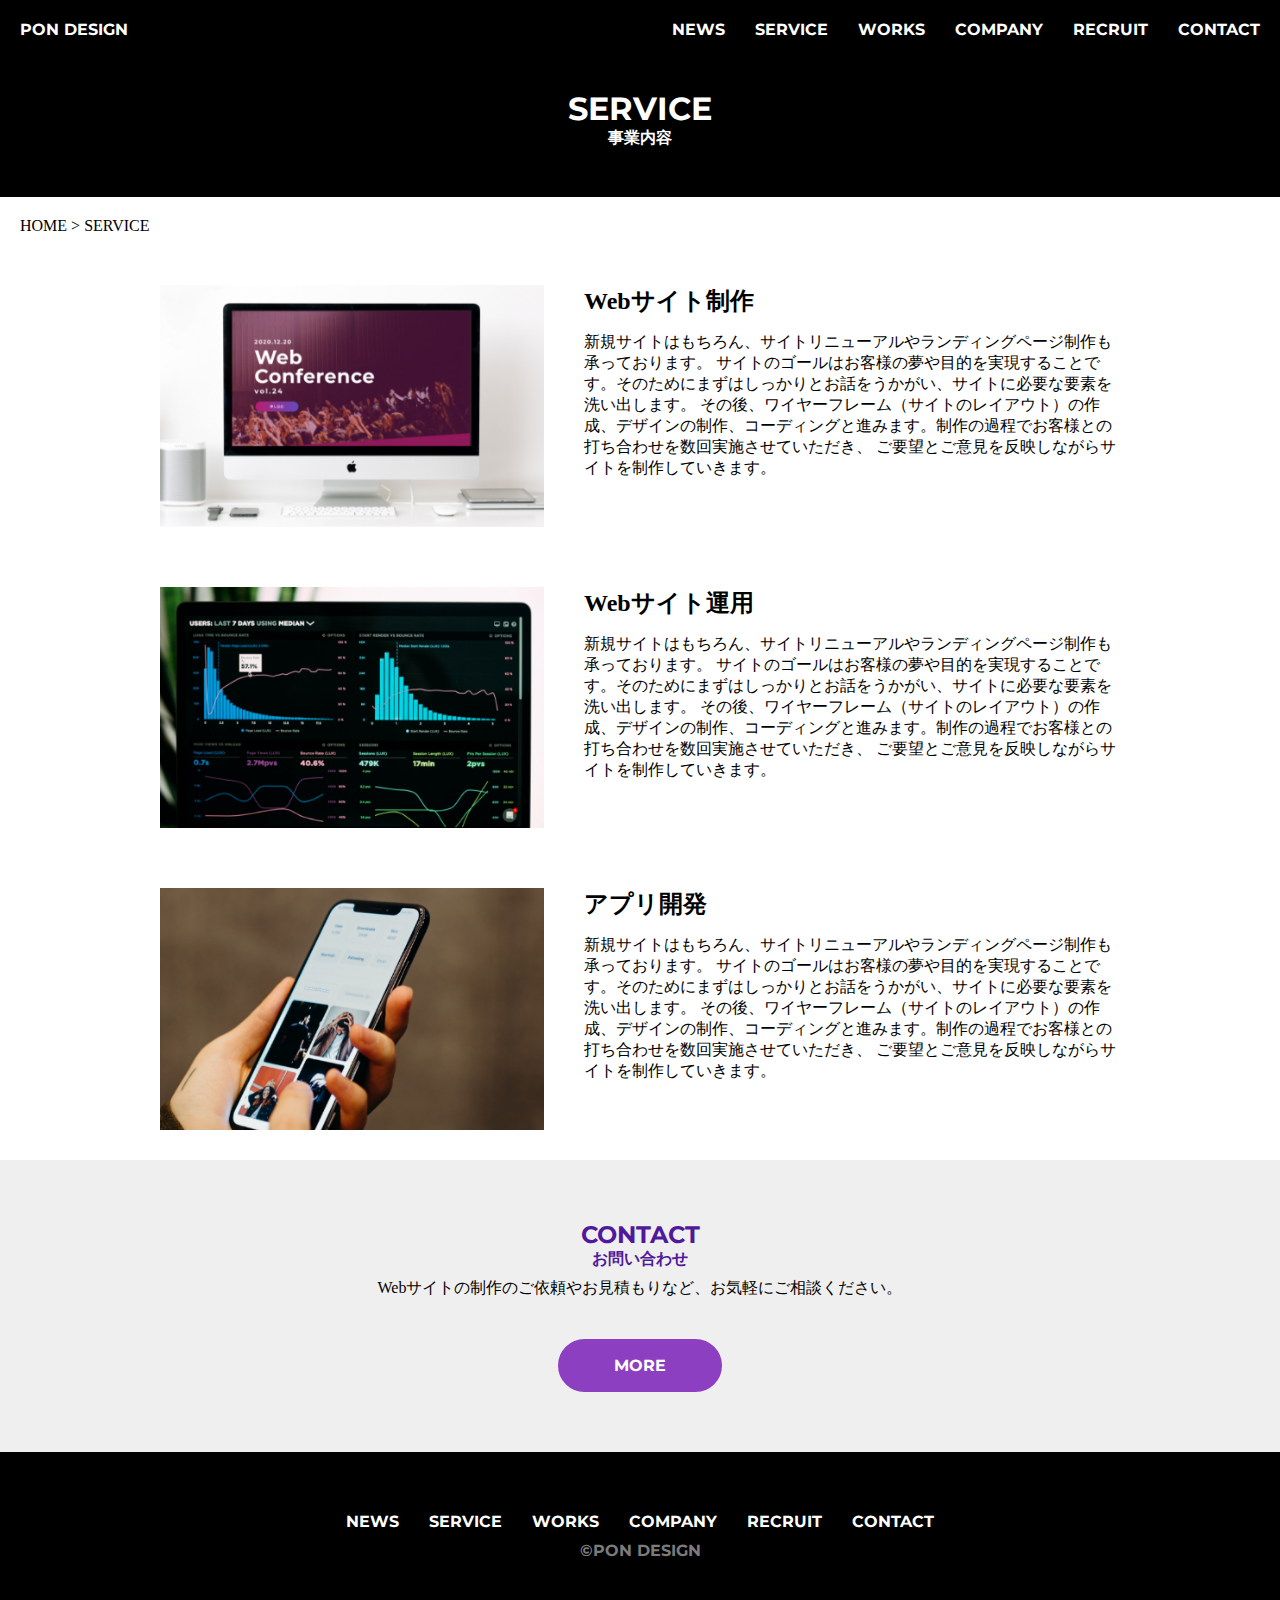
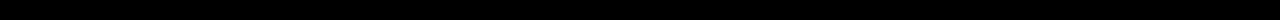
<file: sample-site/page-2/index.html>
<!DOCTYPE html>
<html lang="ja">
  <head>
    <meta charset="UTF-8" />
    <meta name="viewport" content="width=device-width, initial-scale=1.0" />
    <link rel="stylesheet" href="styles/style.css">
    <!-- Googlefonts Montserrat -->
    <link rel="preconnect" href="https://fonts.googleapis.com">
<link rel="preconnect" href="https://fonts.gstatic.com" crossorigin>
<link href="https://fonts.googleapis.com/css2?family=Montserrat:wght@400;700&display=swap" rel="stylesheet">
    <!-- Googlefonts ここまで -->
    <title>page 2</title>
  </head>
  <body>
    <header>
      <div id="headerInner">
        <a id="logo" href="#">PON DESIGN</a>
        <nav>
          <ul>
            <li><a href="#">NEWS</a></li>
            <li><a href="#">SERVICE</a></li>
            <li><a href="#">WORKS</a></li>
            <li><a href="#">COMPANY</a></li>
            <li><a href="#">RECRUIT</a></li>
            <li><a href="#">CONTACT</a></li>
          </ul>
        </nav>
      </div>
    </header>
    
    <main>
      <h1>
        SERVICE<br>
        <span>事業内容</span>
      </h1>

      <div id="pankuzu"><a href="#">HOME</a> > <a href="#">SERVICE</a></div>

      <section id="content1">
        <img src="images/image1.png" alt="イメージ１">
        <div id="contentText">
          <h2>Webサイト制作</h2>
          <p>
            新規サイトはもちろん、サイトリニューアルやランディングページ制作も承っております。
            サイトのゴールはお客様の夢や目的を実現することです。そのためにまずはしっかりとお話をうかがい、サイトに必要な要素を洗い出します。
            その後、ワイヤーフレーム（サイトのレイアウト）の作成、デザインの制作、コーディングと進みます。制作の過程でお客様との打ち合わせを数回実施させていただき、
            ご要望とご意見を反映しながらサイトを制作していきます。
          </p>
        </div>
      </section>
      
      <section id="content2">
        <img src="images/image2.png" alt="イメージ２">
        <div id="contentText">
          <h2>Webサイト運用</h2>
          <p>
            新規サイトはもちろん、サイトリニューアルやランディングページ制作も承っております。
            サイトのゴールはお客様の夢や目的を実現することです。そのためにまずはしっかりとお話をうかがい、サイトに必要な要素を洗い出します。
            その後、ワイヤーフレーム（サイトのレイアウト）の作成、デザインの制作、コーディングと進みます。制作の過程でお客様との打ち合わせを数回実施させていただき、
            ご要望とご意見を反映しながらサイトを制作していきます。
          </p>
        </div>
      </section>

      <section id="content3">
        <img src="images/image3.png" alt="イメージ３">
        <div id="contentText">
          <h2>アプリ開発</h2>
          <p>
            新規サイトはもちろん、サイトリニューアルやランディングページ制作も承っております。
            サイトのゴールはお客様の夢や目的を実現することです。そのためにまずはしっかりとお話をうかがい、サイトに必要な要素を洗い出します。
            その後、ワイヤーフレーム（サイトのレイアウト）の作成、デザインの制作、コーディングと進みます。制作の過程でお客様との打ち合わせを数回実施させていただき、
            ご要望とご意見を反映しながらサイトを制作していきます。
          </p>
        </div>
      </section>

      <div id="contact">
        <h2>
          CONTACT<br>
          <span>お問い合わせ</span>
        </h2>
        <p>
          Webサイトの制作のご依頼やお見積もりなど、お気軽にご相談ください。
        </p>
        <a href="#"><div id="moreBtn">MORE</div></a>
      </div>
    </main>

    <footer>
      <nav>
        <ul>
          <li><a href="#">NEWS</a></li>
          <li><a href="#">SERVICE</a></li>
          <li><a href="#">WORKS</a></li>
          <li><a href="#">COMPANY</a></li>
          <li><a href="#">RECRUIT</a></li>
          <li><a href="#">CONTACT</a></li>
        </ul>
      </nav>

      <p>&copy;PON DESIGN</p>
    </footer>
  </body>
</html>
</file>
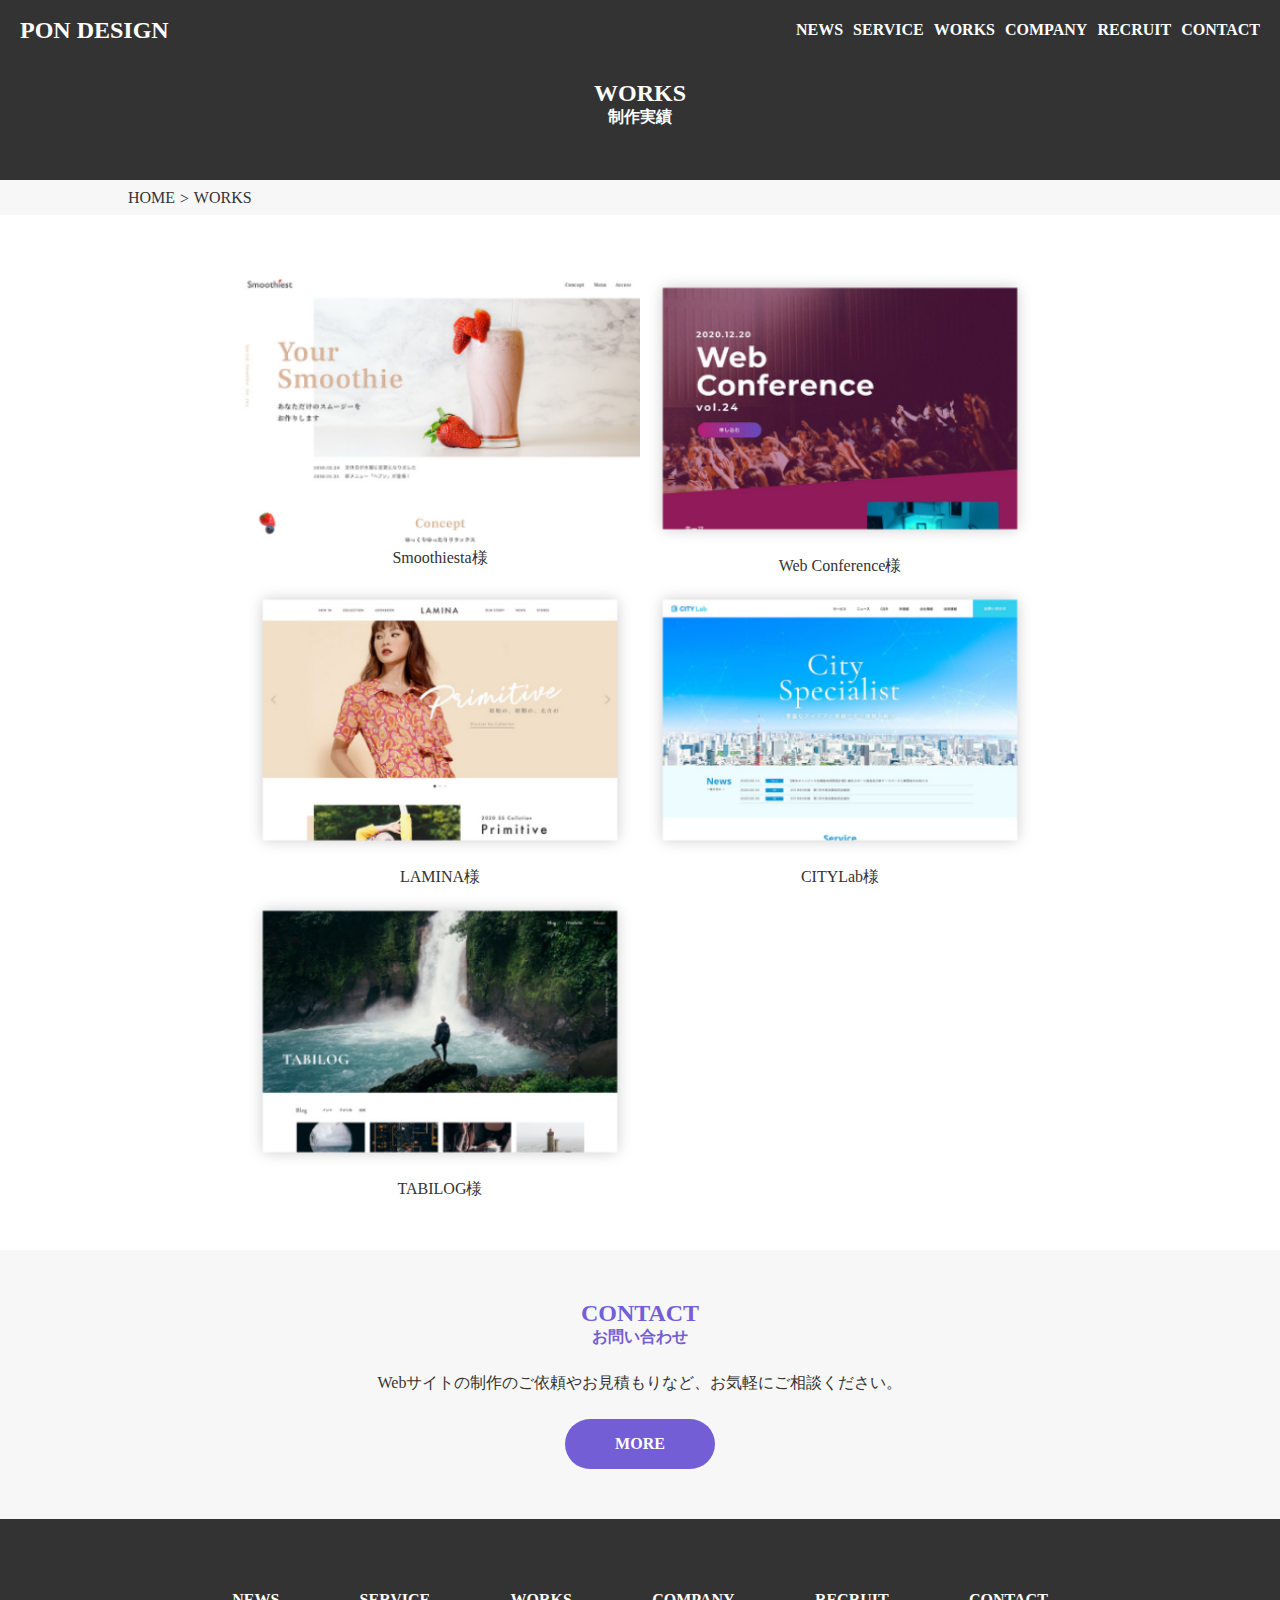
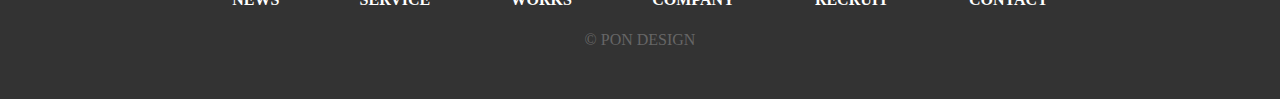
<file: sample-site/page-3/index.html>
<!DOCTYPE html>
<html lang="ja">
  <head>
    <meta charset="UTF-8" />
    <meta name="viewport" content="width=device-width, initial-scale=1.0" />
    <link rel="stylesheet" href="styles/style.css">
    <title>page 3</title>
  </head>
  <body>
    <header>
      <div id="logo">
        <a href="#">pon design</a>
      </div>
      <nav id="header-nav">
        <ul>
          <li><a href="#">news</a></li>
          <li><a href="#">service</a></li>
          <li><a href="#">works</a></li>
          <li><a href="#">company</a></li>
          <li><a href="#">recruit</a></li>
          <li><a href="#">contact</a></li>
        </ul>
      </nav>
    </header>
    <main>
      <div id="works">
        <div class="works-text-wrapper">
         <div class="title-wrapper">
            <h2>works</h2>
            <p class="sub-title">制作実績</p>
         </div>
        </div>
        <div id="now-pages">
          <div>
            <a href="#">home</a>
            <a href="#">works</a>
          </div>
        </div>
        <div class="content-wrapper">
          <div id="wrapper">
            <div class="img-wrapper"><img src="images/image1.png" alt="">Smoothiesta様</div>
            <div class="img-wrapper"><img src="images/image2.png" alt="">Web Conference様</div>
            <div class="img-wrapper"><img src="images/image3.png" alt="">LAMINA様</div>
            <div class="img-wrapper"><img src="images/image4.png" alt="">CITYLab様</div>
            <div class="img-wrapper"><img src="images/image5.png" alt="">TABILOG様</div>
          </div>
        </div>
      </div>
      <div id="contact">
          <h2>contact</h2>
          <p class="sub-title">お問い合わせ</p>
          <p>Webサイトの制作のご依頼やお見積もりなど、お気軽にご相談ください。</p>
          <a href="#" id="bt-more">more</a>
      </div>
      <footer>
        <nav id="ft-nav">
          <ul>
            <li><a href="#">news</a></li>
            <li><a href="#">service</a></li>
            <li><a href="#">works</a></li>
            <li><a href="#">company</a></li>
            <li><a href="#">recruit</a></li>
            <li><a href="#">contact</a></li>
          </ul>
        </nav>
        <p>&copy; pon design</p>
      </footer>
    </main>
  </body>
</html>
</file>
<file: sample-site/page-2/styles/style.css>
*{
    margin: 0;
    padding: 0;
}

/* PC用 CSS*/
@media screen and (min-width: 737px){

header{
    background-color: black;
    color: #fff;
    padding: 20px;
}

#logo{
    font-family: 'Montserrat', sans-serif;
    font-weight: bold;
}

a{
    text-decoration: none;
    color: black;
}

#headerInner{
    display: flex;
    justify-content: space-between;
}

header ul{
    list-style: none;
    display: flex;
    font-family: 'Montserrat', sans-serif;
    font-weight: bold;
}

nav a:hover{
    text-decoration: underline;
}

header li+li{
    margin-left: 30px;
}

header a{
    color: #fff;
}

h1{
    background-color: black;
    color: #fff;
    text-align: center;
    padding: 30px;
    font-family: 'Montserrat', sans-serif;
}

h1 span{
    font-size: 16px;
    vertical-align: top;
}

#pankuzu{
    margin: 20px;
}

#pankuzu a:hover{
    text-decoration: underline;
}

section{
    display: flex;
    width: 75%;
    padding: 30px;
    margin: 0 auto;
}

section img{
    width: 40%;
    align-self: flex-start;
}

#contentText{
    margin-left: 40px;   
}

#contentText h2{
    margin-bottom: 15px;
}

#contact{
    background-color: #efefef;
    text-align: center;
    padding: 60px;
}

#contact h2{
    color: rgb(80, 24, 154);
    font-family: 'Montserrat', sans-serif;
}

#contact span{
    font-size: 16px;
    vertical-align: top;
}

#contact p{
    margin-bottom: 40px;
}

#moreBtn{
    background-color: #8d3fc1;
    border: #8d3fc1 solid 2px;
    color: #fff;
    padding: 15px;
    width: 130px;
    margin: 0 auto;
    border-radius: 50px;
    font-family: 'Montserrat', sans-serif;
    font-weight: bold;
}

#moreBtn:hover{
    background-color: #fff;
    border: #8d3fc1 solid 2px;
    color: #8d3fc1;
}

footer{
    background-color: black;
    color: #fff;
    padding: 60px;
    font-weight: bold;
}

footer ul{
    display: flex;
    list-style: none;
    margin: 0 auto;
    justify-content: center;
    font-family: 'Montserrat', sans-serif;
}

footer li+li{
    margin-left: 30px;
}

footer a{
    color: #fff;
}

footer p{
    color: #7b7b7b;
    text-align: center;
    margin-top: 10px;
    font-family: 'Montserrat', sans-serif;
}
}

@media  screen and (max-width: 736px){
header{
    background-color: black;
    color: #fff;
    padding: 20px;
}

#logo{
    font-family: 'Montserrat', sans-serif;
    font-weight: bold;
}

a{
    text-decoration: none;
    color: black;
}

header a{
    color: #fff;
}

header nav{
    display: none;
}
h1{
    background-color: black;
    color: #fff;
    text-align: center;
    padding: 30px;
    font-family: 'Montserrat', sans-serif;
}

h1 span{
    font-size: 16px;
    vertical-align: top;
}

#pankuzu{
    width: 90%;
    margin: 10px 30px;
}

#pankuzu a:hover{
    text-decoration: underline;
}

section{
    width: 90%;
    padding: 30px;
    margin: 0 auto;
}

section img{
    align-self: flex-start;
    width: 100%;
}

#contentText h2{
    margin: 10px 0;
    text-align: center;
}

#contact{
    background-color: #efefef;
    text-align: center;
    padding: 60px;
}

#contact h2{
    color: rgb(80, 24, 154);
    font-family: 'Montserrat', sans-serif;
}

#contact span{
    font-size: 16px;
    vertical-align: top;
}

#contact p{
    margin-bottom: 40px;
}

#moreBtn{
    background-color: #8d3fc1;
    border: #8d3fc1 solid 2px;
    color: #fff;
    padding: 15px;
    width: 130px;
    margin: 0 auto;
    border-radius: 50px;
    font-family: 'Montserrat', sans-serif;
    font-weight: bold;
}

#moreBtn:hover{
    background-color: #fff;
    border: #8d3fc1 solid 2px;
    color: #8d3fc1;
}

footer{
    background-color: black;
    color: #fff;
    padding: 60px;
}

footer ul{
    display: flex;
    list-style: none;
    margin: 0 auto;
    justify-content: center;
    font-family: 'Montserrat', sans-serif;
    font-weight: bold;
}

footer li+li{
    margin-left: 30px;
}

footer a{
    color: #fff;
}

footer p{
    color: #7b7b7b;
    text-align: center;
    margin-top: 10px;
    font-family: 'Montserrat', sans-serif;
    font-weight: bold;
}
}
</file>
<file: sample-site/page-3/styles/style.css>
/* 共通 */

*{
    margin: 0;
    padding: 0;
    list-style: none;
    text-decoration: none;
}

html{
    font-size: 0.625rem;
}

body{
    font-size: 1.6rem;
    color: #333;
}

img{
    width: 100%;
}

.sub-title{
    font-weight: bold;
}

/* header */

header{
    background-color: #333;
    width: 100%;
    height: 60px;
    line-height: 60px;
    display: flex;
    justify-content: space-between;
    font-weight: bold;
    text-transform: uppercase;
}

#logo a{
    width: auto;
    font-size: 2.4rem;
    color: #fff;
    margin-left: 2rem;
}

#header-nav{
    margin-right: 2rem;
}

#header-nav ul{
    display: flex;
}

#header-nav ul li:not(:last-child){
    margin-right: 1rem;
}

#header-nav ul li a{
    color: #fff;
}

/* works */

.works-text-wrapper{
    width: 100%;
    height: 120px;
    background-color: #333;
}

.title-wrapper{
    text-align: center;
    color: #fff;
}

.title-wrapper h2{
    padding-top: 2rem;
    font-size: 2.4rem;
    text-transform: uppercase;
}

#now-pages{
    width: 100%;
    height: 3.5rem;
    line-height: 3.5rem;
    background-color: #f7f7f7;
}

#now-pages div{
    width: 80%;
    margin: auto;
}

#now-pages a{
    text-transform: uppercase;
    color: #333;
    position: relative;
}

#now-pages a:not(:last-child){
    margin-right: 1.5rem;
}

#now-pages a:not(:last-child)::after{
    content: ">";
    display: block;
    width: 1rem;
    position: absolute;
    color: #333;
    transform: translate(-50%,-50%);
    top: 50%;
    right: -2rem;
}

.content-wrapper{
    width: 100%;
    margin: 5rem 0;
}

#wrapper{
    display: flex;
    align-items: center;
    flex-wrap: wrap;
    justify-content: center;
    width: 80%;
    margin: auto;

}

#wrapper::after{
    content: "";
    width: 400px;
    display: block;
}

.img-wrapper{
    width: 400px;
    text-align: center;
}

.img-wrapper:last-child:after{
    content: "";
    width: 400px;
    display: block;
}

/* contact */

#contact{
    width: 100%;
    background-color: #f7f7f7;
    text-align: center;
    padding: 5rem 0;
}

#contact h2{
    text-transform: uppercase;
    color: #745ed6;
}

#contact p:first-of-type{
    color: #745ed6;
}

#contact p{
    margin-bottom: 2.5rem;
}

#bt-more{
    display: block;
    width: 15rem;
    height: 5rem;
    line-height: 5rem;
    color: #fff;
    text-transform: uppercase;
    border-radius: 30px;
    margin: auto;
    background-color: #745ed6;
    font-weight: bold;
}

/* footer */
footer{
    width: 100%;
    height: 180px;
    display: flex;
    flex-direction: column;
    align-items: center;
    background-color: #333;
}

#ft-nav{
    width: 70%;
    margin: auto;
}

#ft-nav ul{
    display: flex;
    justify-content: space-around;
}

#ft-nav a{
    color: #fff;
    text-transform: uppercase;
    font-weight: bold;
}

footer p{
    color: #666;
    text-transform: uppercase;
    margin-top: -5rem;
    padding-bottom: 5rem;
}
</file>
